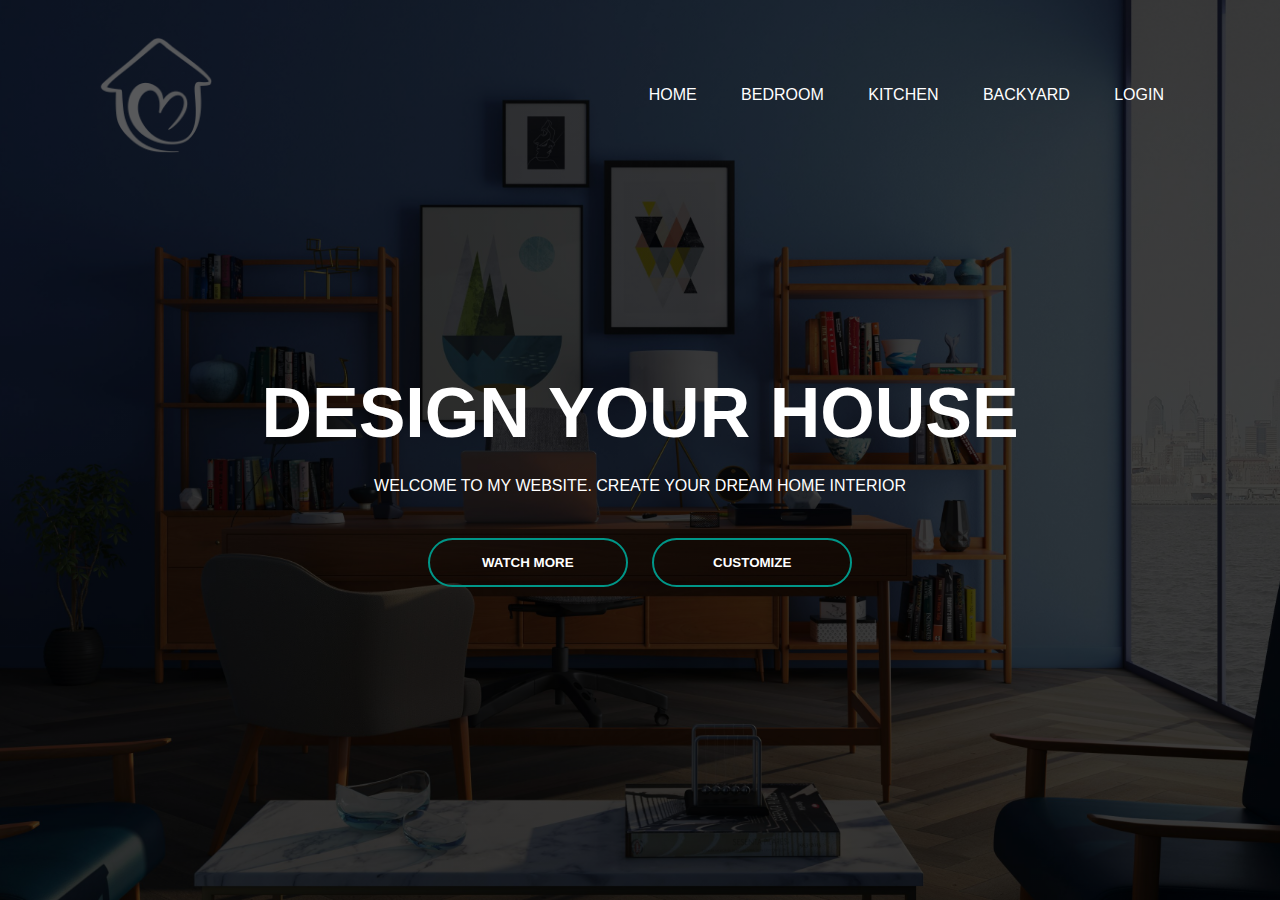
<file: index.html>
<!DOCTYPE html>
<html>
    <head>
     
        <title>MY WEBSITE</title>
        <link rel="stylesheet" href="index.css">
    </head>
    <body>
        <div class="banner">
            <div class="navbar">
                <img src="logo1.png" alt="Logo" class="logo">
                <ul>
                    <li><a href="#">HOME</a></li>
                    <li><a href="#">Bedroom</a></li>
                    <li><a href="#">Kitchen</a></li>
                    <li><a href="#">Backyard</a></li>
                    <li><a href="login.html">Login</a></li>
                </ul>
            </div>
            <div class="content">
                <h1>DESIGN YOUR HOUSE</h1>
                <p>WELCOME TO MY WEBSITE. CREATE YOUR DREAM HOME INTERIOR</p>
                <div class="buttons">
                    <button type="button"><span></span>WATCH MORE</button>
                    <button type="button"><span></span>CUSTOMIZE</button>
                </div>
            </div>
        </div>
    </body>
</html>
</file>
<file: index.css>
* {
    margin: 0;
    padding: 0;
    font-family: sans-serif;
}

.banner {
    width: 100%;
    height: 100vh;
    background-image: linear-gradient(rgba(0,0,0,0.75),rgba(0,0,0,0.75)), url(background.jpg);
    background-size: cover;
    background-position: center;
}

.navbar {
    width: 85%;
    margin: auto;
    padding: 35px 0;
    display: flex;
    align-items: center;
    justify-content: space-between;
}

.logo {
    width: 120px;
    cursor: pointer;
    margin-right: px;
}

.navbar ul li {
    list-style: none;
    display: inline-block;
    margin: 0 20px;
    position: relative;
}

.navbar ul li a {
    text-decoration: none;
    color: #fff;
    text-transform: uppercase;
}

.navbar ul li::after {
    content: '';
    height: 3px;
    width: 0;
    background: #009688;
    position: absolute;
    left: 0;
    bottom: -10px;
    transition: 0.5s;
}

.navbar ul li:hover::after {
    width: 100%;
}

.content {
    width: 100%;
    position: absolute;
    top: 50%;
    left: 50%; 
    transform: translate(-50%, -50%);
    text-align: center;
    color: #fff;
}

.content h1 {
    font-size: 70px;
    margin-top: 80px;
}

.content p {
    margin: 20px auto;
    font-weight: 100;
    line-height: 25px;
}

button {
    width: 200px;
    padding: 15px 0;
    text-align: center;
    margin: 20px 10px;
    border-radius: 25px;
    font-weight: bold;
    border: 2px solid #009688;
    background: transparent;
    color: #fff;
    cursor: pointer;
    position: relative;
    overflow: hidden;
}

button span {
    background: #009688;
    height: 100%;
    width: 0;
    border-radius: 25px;
    position: absolute;
    left: 0;
    bottom: 0;
    z-index: -1;
    transition: 0.5s;
}

button:hover span {
    width: 100%;
    border: none;
}
</file>
